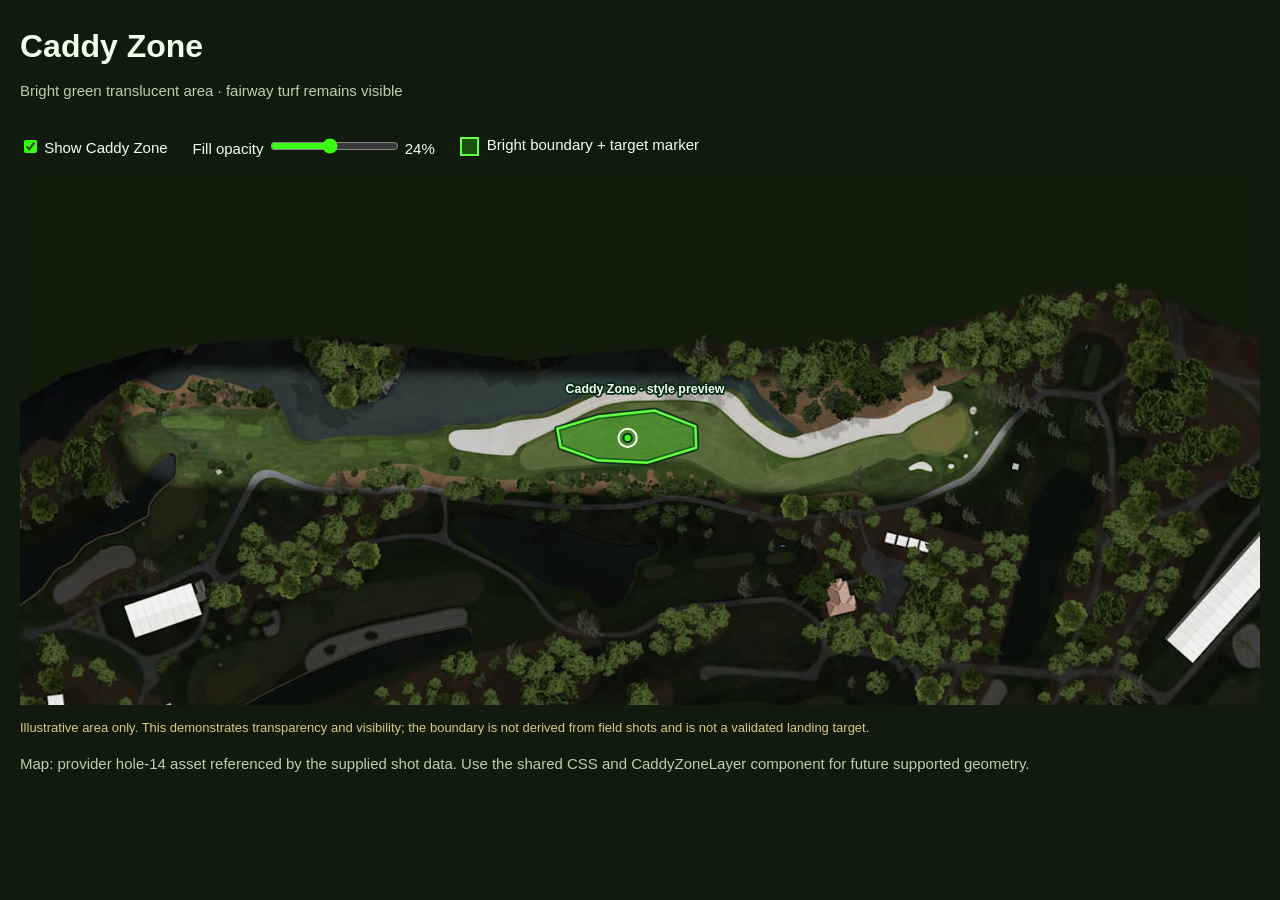
<file: examples/caddy-zone-style.html>
<!doctype html>
<html lang="en"><meta charset="utf-8"><meta name="viewport" content="width=device-width,initial-scale=1">
<title>Caddy Zone appearance preview</title><link rel="stylesheet" href="../apps/shot-lab/app/caddy-zone.css"><style>body{margin:0;background:#101b0d;color:#f4ffec;font:15px Arial,sans-serif}main{max-width:1500px;margin:auto;padding:28px 20px}h1{margin:0 0 10px;font-size:32px}p{color:#bbcfad;line-height:1.5}.map{position:relative}.map img{display:block;width:100%}.map svg{position:absolute;inset:0;width:100%;height:100%}.controls{display:flex;gap:25px;align-items:center;flex-wrap:wrap;padding:18px 0}input{accent-color:#39ff14}.swatch{display:inline-block;width:15px;height:15px;background:rgba(57,255,20,.24);border:2px solid #65ff42;vertical-align:middle;margin-right:8px}.note{color:#ddc882;font-size:13px}</style>
<main><h1>Caddy Zone</h1><p>Bright green translucent area · fairway turf remains visible</p>
<div class="controls"><label><input id="visible" type="checkbox" checked> Show Caddy Zone</label><label>Fill opacity <input id="opacity" type="range" min="10" max="40" value="24"> <output id="value">24%</output></label><span><i class="swatch"></i>Bright boundary + target marker</span></div>
<div class="map"><img src="[data-uri]" alt="Provider overhead map of hole 14"><svg viewBox="0 0 1500 642" aria-label="Illustrative Caddy Zone appearance on hole 14">
<g id="zone" class="caddy-zone-layer"><title>Illustrative zone, not calculated from field shots</title><polygon class="caddy-zone-halo" points="650,307 700,292 768,285 817,304 818,330 759,348 698,345 654,329 650,307"/><polygon class="caddy-zone-area" points="650,307 700,292 768,285 817,304 818,330 759,348 698,345 654,329 650,307"/><circle class="caddy-zone-target-ring" cx="735" cy="318" r="11"/><circle class="caddy-zone-target" cx="735" cy="318" r="5"/><text class="caddy-zone-label" x="660" y="264">Caddy Zone · style preview</text></g></svg></div>
<p class="note">Illustrative area only. This demonstrates transparency and visibility; the boundary is not derived from field shots and is not a validated landing target.</p><p>Map: provider hole-14 asset referenced by the supplied shot data. Use the shared CSS and CaddyZoneLayer component for future supported geometry.</p></main>
<script>const zone=document.getElementById('zone');document.getElementById('visible').addEventListener('change',event=>{zone.style.display=event.target.checked?'':'none'});document.getElementById('opacity').addEventListener('input',event=>{zone.style.setProperty('--caddy-zone-fill-opacity',Number(event.target.value)/100);document.getElementById('value').value=event.target.value+'%'});</script></html>
</file>
<file: apps/shot-lab/app/caddy-zone.css>
/* Bright, translucent turf overlay. Opacity applies to fill only, not its outline. */
:root {
  --caddy-zone-color: #39ff14;
  --caddy-zone-fill-opacity: 0.24;
  --caddy-zone-outline: #65ff42;
  --caddy-zone-halo: #062b17;
}
.caddy-zone-layer { pointer-events: none; }
.caddy-zone-halo {
  fill: none;
  stroke: var(--caddy-zone-halo);
  stroke-opacity: 0.85;
  stroke-width: 6;
  stroke-linejoin: round;
  vector-effect: non-scaling-stroke;
}
.caddy-zone-area {
  fill: var(--caddy-zone-color);
  fill-opacity: var(--caddy-zone-fill-opacity);
  fill-rule: evenodd;
  stroke: var(--caddy-zone-outline);
  stroke-opacity: 0.98;
  stroke-width: 2.5;
  stroke-linejoin: round;
  vector-effect: non-scaling-stroke;
}
.caddy-zone-target-ring {
  fill: none;
  stroke: #f5fff0;
  stroke-width: 2;
  vector-effect: non-scaling-stroke;
}
.caddy-zone-target {
  fill: var(--caddy-zone-color);
  stroke: var(--caddy-zone-halo);
  stroke-width: 2;
  vector-effect: non-scaling-stroke;
}
.caddy-zone-label {
  fill: #f5fff0;
  stroke: var(--caddy-zone-halo);
  stroke-width: 4;
  paint-order: stroke fill;
  stroke-linejoin: round;
  font: 600 15px Arial, sans-serif;
}
</file>
